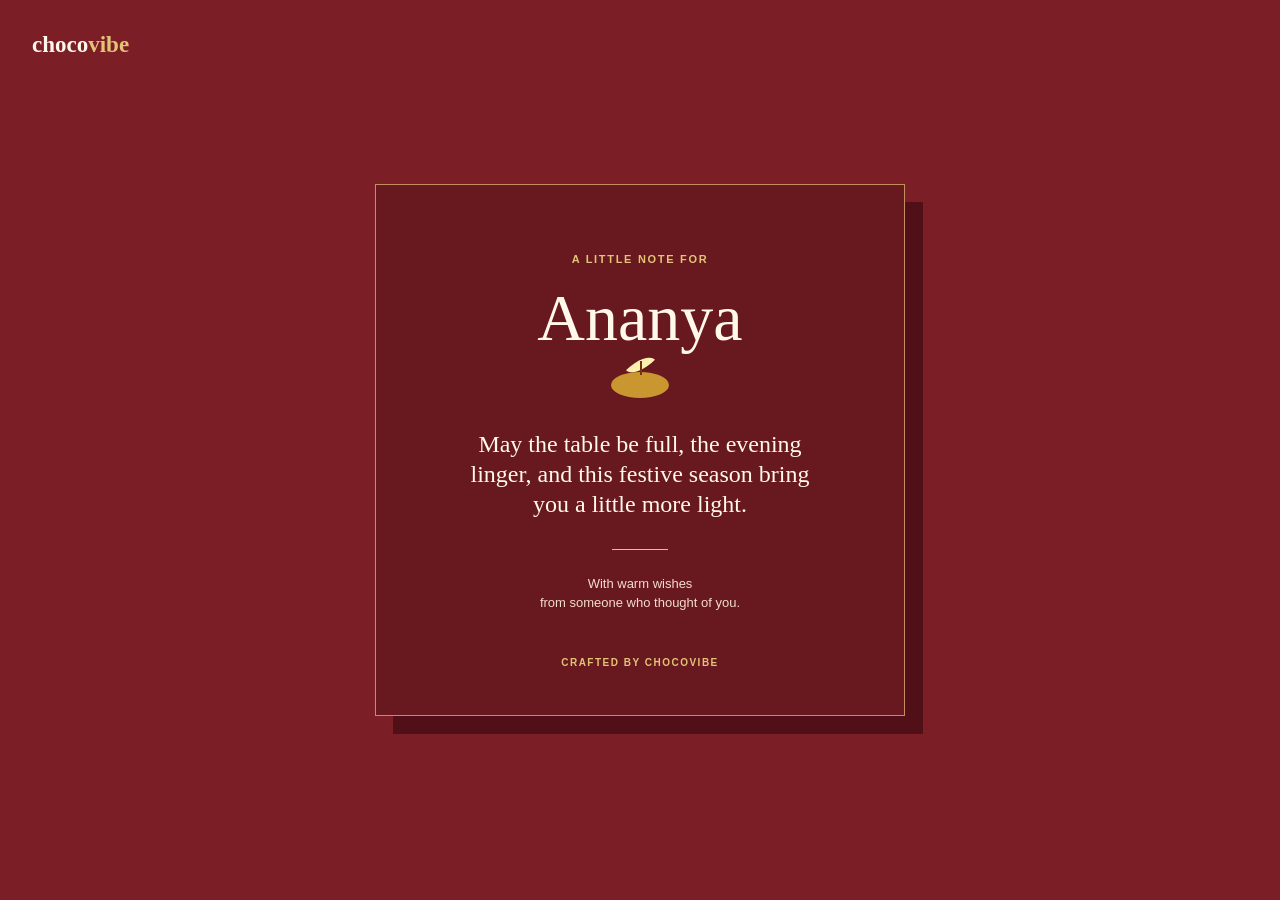
<file: chocovibe/greeting.html>
<!doctype html>
<html lang="en">
  <head>
    <meta charset="UTF-8" />
    <meta name="viewport" content="width=device-width, initial-scale=1.0" />
    <meta name="theme-color" content="#7b1e25" />
    <title>A Chocovibe gift note</title>
    <link rel="stylesheet" href="styles.css" />
  </head>
  <body class="greeting-page">
    <main class="greeting-shell">
      <a class="greeting-brand" href="index.html" aria-label="Chocovibe home">choco<span>vibe</span></a>
      <section class="greeting-card" aria-labelledby="greeting-title">
        <p class="eyebrow">A little note for</p>
        <h1 id="greeting-title">Ananya</h1>
        <div class="diya" aria-hidden="true"><span></span></div>
        <p class="greeting-message">May the table be full, the evening linger, and this festive season bring you a little more light.</p>
        <div class="greeting-rule" aria-hidden="true"></div>
        <p class="greeting-from">With warm wishes<br />from someone who thought of you.</p>
        <p class="greeting-craft">Crafted by Chocovibe</p>
      </section>
    </main>
    <script>
      const giftName = new URLSearchParams(window.location.search).get('to');
      const title = document.getElementById('greeting-title');
      if (giftName && giftName.trim()) title.textContent = giftName.trim().slice(0, 40);
    </script>
  </body>
</html>
</file>
<file: chocovibe/styles.css>
:root {
  --ink: #1c211e;
  --paper: #fbfaf7;
  --paper-deep: #f0ece2;
  --wine: #7b1e25;
  --wine-deep: #5e161c;
  --forest: #173d34;
  --forest-deep: #0e2c25;
  --gold: #c9962f;
  --gold-soft: #e3c477;
  --line: #d9d6cd;
  --muted: #67706b;
  --serif: Georgia, 'Times New Roman', serif;
  --sans: Arial, Helvetica, sans-serif;
}

* { box-sizing: border-box; }

html { scroll-behavior: smooth; }

body {
  margin: 0;
  color: var(--ink);
  background: var(--paper);
  font-family: var(--sans);
  font-size: 16px;
  line-height: 1.45;
}

button, input, select, textarea { font: inherit; }
button, a, select { -webkit-tap-highlight-color: transparent; }
button { cursor: pointer; }
a { color: inherit; text-decoration: none; }

.announcement {
  min-height: 34px;
  padding: 8px 5vw;
  display: flex;
  align-items: center;
  justify-content: space-between;
  gap: 18px;
  color: #f9efe2;
  background: var(--forest);
  font-size: 11px;
  letter-spacing: 1.1px;
  text-transform: uppercase;
}

.announcement p { margin: 0; }
.announcement a { text-decoration: underline; text-underline-offset: 3px; }

.site-header {
  min-height: 76px;
  padding: 0 5vw;
  display: flex;
  align-items: center;
  justify-content: space-between;
  gap: 24px;
  background: var(--paper);
  border-bottom: 1px solid rgba(28, 33, 30, .1);
}

.brand {
  display: inline-flex;
  align-items: center;
  gap: 9px;
  color: var(--ink);
  font-family: var(--serif);
  font-size: 24px;
  font-weight: 700;
  letter-spacing: 0;
  white-space: nowrap;
}

.brand > span:last-child > span { color: var(--wine); }
.brand-mark { display: inline-flex; gap: 2px; align-items: flex-end; height: 18px; }
.brand-mark i { display: block; width: 3px; background: var(--wine); }
.brand-mark i:nth-child(1) { height: 8px; }
.brand-mark i:nth-child(2) { height: 16px; background: var(--gold); }
.brand-mark i:nth-child(3) { height: 11px; }

.main-nav { display: flex; align-items: center; gap: 25px; font-size: 13px; }
.main-nav > a:not(.nav-order) { color: #37423c; }
.main-nav > a:not(.nav-order):hover { color: var(--wine); }
.nav-order { padding: 10px 14px; color: white; background: var(--wine); }
.menu-toggle { display: none; border: 0; color: var(--forest); background: transparent; font-size: 13px; text-transform: uppercase; letter-spacing: 1px; }

.hero {
  position: relative;
  min-height: 560px;
  height: calc(78svh - 34px);
  max-height: 720px;
  overflow: hidden;
  background: var(--wine);
}

.hero-image {
  position: absolute;
  inset: 0;
  background-image: url('assets/hero-hampers.png');
  background-position: center;
  background-size: cover;
}

.hero-content {
  position: relative;
  z-index: 1;
  width: min(550px, 48vw);
  padding: 9.5vh 0 0 8vw;
  color: white;
}

.eyebrow {
  margin: 0 0 16px;
  color: var(--wine);
  font-size: 11px;
  font-weight: 700;
  letter-spacing: 1.7px;
  text-transform: uppercase;
}

.eyebrow.light { color: var(--gold-soft); }

h1, h2, h3, p { overflow-wrap: anywhere; }
h1, h2, h3 { margin-top: 0; font-family: var(--serif); font-weight: 400; letter-spacing: 0; line-height: 1.03; }

.hero h1 { margin-bottom: 10px; font-size: 90px; }
.hero-copy { max-width: 355px; margin: 0 0 34px; font-family: var(--serif); font-size: 28px; line-height: 1.15; }
.hero-actions { display: flex; align-items: center; flex-wrap: wrap; gap: 24px; }

.button {
  display: inline-flex;
  align-items: center;
  justify-content: center;
  min-height: 44px;
  padding: 12px 18px;
  border: 1px solid transparent;
  border-radius: 2px;
  font-size: 12px;
  font-weight: 700;
  letter-spacing: .5px;
  text-transform: uppercase;
  transition: background .2s ease, color .2s ease, border-color .2s ease, transform .2s ease;
}
.button:hover { transform: translateY(-2px); }
.button-light { color: var(--wine-deep); background: #fff7e9; }
.button-dark { color: white; background: var(--forest); }
.button-dark:hover { background: var(--forest-deep); }
.button-gold { color: #32240d; background: var(--gold-soft); }
.button-outline { color: var(--forest); border-color: var(--forest); background: transparent; }
.button-outline:hover { color: white; background: var(--forest); }

.text-link { display: inline-flex; align-items: center; gap: 8px; padding: 2px 0; border: 0; background: transparent; color: var(--wine); font-size: 12px; font-weight: 700; letter-spacing: .4px; text-transform: uppercase; }
.text-link span { font-size: 17px; line-height: 1; transition: transform .2s ease; }
.text-link:hover span { transform: translateX(4px); }
.text-link.light { color: white; }

.hero-note {
  position: absolute;
  z-index: 1;
  bottom: 27px;
  left: 8vw;
  display: flex;
  gap: 18px;
  color: #fff6e9;
  font-size: 10px;
  letter-spacing: 1.2px;
  text-transform: uppercase;
}
.hero-note span + span { padding-left: 18px; border-left: 1px solid rgba(255,255,255,.55); }

.intro-band {
  padding: 28px 8vw;
  display: flex;
  align-items: center;
  justify-content: space-between;
  gap: 30px;
  color: white;
  background: var(--forest);
}
.intro-band > p { max-width: 430px; margin: 0; font-family: var(--serif); font-size: 22px; line-height: 1.18; }
.intro-points { display: flex; flex-wrap: wrap; justify-content: flex-end; gap: 13px 21px; font-size: 11px; letter-spacing: .8px; text-transform: uppercase; }
.intro-points span + span { padding-left: 21px; border-left: 1px solid rgba(255,255,255,.35); }

.section { padding: 112px 8vw; }
.section-head { margin-bottom: 42px; }
.split-head { display: grid; grid-template-columns: 1.15fr .85fr; gap: 60px; align-items: end; }
.section h2 { margin-bottom: 0; font-size: 54px; }
.section-intro { max-width: 410px; margin: 0 0 4px; color: var(--muted); font-size: 16px; }

.hamper-grid { display: grid; grid-template-columns: 1.18fr .91fr .91fr; gap: 18px; }
.hamper-card { border-top: 1px solid var(--ink); background: white; }
.hamper-photo { height: 292px; background-image: url('assets/hero-hampers.png'); background-size: cover; }
.photo-saffron { height: 390px; background-position: 82% 58%; }
.photo-mithai { background-position: 58% 72%; }
.photo-corporate { background-image: url('assets/corporate-hampers.png'); background-position: 52% 69%; }
.hamper-body { padding: 19px 4px 6px; }
.hamper-meta { display: flex; justify-content: space-between; gap: 12px; color: var(--muted); font-size: 10px; font-weight: 700; letter-spacing: 1px; text-transform: uppercase; }
.hamper-card h3 { margin: 13px 0 8px; font-size: 29px; }
.hamper-card p { min-height: 48px; max-width: 340px; margin: 0 0 16px; color: #59635e; font-size: 14px; }
.select-set { padding: 8px 0; border: 0; border-bottom: 1px solid var(--wine); background: transparent; color: var(--wine); font-size: 11px; font-weight: 700; letter-spacing: .9px; text-transform: uppercase; }
.select-set span { padding-left: 7px; font-size: 16px; }
.select-set:hover { color: var(--forest); border-color: var(--forest); }

.builder-wrap { display: grid; grid-template-columns: 1fr 1fr; min-height: 700px; background: var(--paper-deep); }
.builder-visual { min-height: 520px; background-image: url('assets/hero-hampers.png'); background-position: 92% center; background-size: cover; }
.builder-panel { padding: 82px 8vw 76px 6.5vw; }
.builder-panel h2 { max-width: 460px; margin-bottom: 35px; font-size: 48px; }
.field-label { display: block; margin: 0 0 9px; color: #35433b; font-size: 11px; font-weight: 700; letter-spacing: 1px; text-transform: uppercase; }
.field-label span { color: #818881; font-weight: 400; }
select, textarea, .quantity-control, .qr-field-row input {
  width: 100%;
  border: 1px solid #b9beb4;
  border-radius: 0;
  background: #fffefa;
  color: var(--ink);
}
select { height: 48px; padding: 0 15px; }
.form-row { display: grid; grid-template-columns: 1fr 1fr; gap: 25px; margin: 24px 0; }
.quantity-control { height: 46px; display: grid; grid-template-columns: 43px 1fr 43px; }
.quantity-button { border: 0; background: transparent; color: var(--forest); font-size: 23px; }
.quantity-button:first-child { border-right: 1px solid #b9beb4; }
.quantity-button:last-child { border-left: 1px solid #b9beb4; }
.quantity-control input { min-width: 0; border: 0; background: transparent; text-align: center; -moz-appearance: textfield; }
.quantity-control input::-webkit-outer-spin-button, .quantity-control input::-webkit-inner-spin-button { margin: 0; -webkit-appearance: none; }
.swatches { height: 46px; display: flex; align-items: center; gap: 9px; }
.swatch { width: 29px; height: 29px; padding: 3px; border: 1px solid transparent; border-radius: 50%; background: transparent; }
.swatch.selected { border-color: var(--ink); }
.swatch span { display: block; width: 100%; height: 100%; border-radius: 50%; }
.swatch-red { background: var(--wine); }.swatch-green { background: var(--forest); }.swatch-ivory { border: 1px solid #c9c2b1; background: #eee4d2; }
textarea { min-height: 92px; padding: 13px 15px; resize: vertical; }
.field-footer { display: flex; justify-content: space-between; gap: 10px; margin-top: 7px; color: var(--muted); font-size: 11px; }
.field-footer a { color: var(--wine); text-decoration: underline; text-underline-offset: 3px; }
.check-row { position: relative; display: flex; align-items: center; gap: 10px; margin: 23px 0 26px; color: #3f4843; font-size: 13px; cursor: pointer; }
.check-row input { position: absolute; opacity: 0; }
.check-box { width: 17px; height: 17px; flex: 0 0 17px; border: 1px solid #7f8780; background: #fffefa; }
.check-row input:checked + .check-box { border-color: var(--forest); background: var(--forest); box-shadow: inset 0 0 0 4px #fffefa; }
.order-bar { display: flex; align-items: center; justify-content: space-between; gap: 18px; padding-top: 19px; border-top: 1px solid #c7cbc2; }
.order-bar > div { min-width: 0; }
.order-bar span { display: block; margin-bottom: 2px; color: var(--muted); font-size: 10px; font-weight: 700; letter-spacing: 1px; text-transform: uppercase; }
.order-bar strong { display: block; overflow: hidden; font-family: var(--serif); font-size: 19px; font-weight: 400; text-overflow: ellipsis; white-space: nowrap; }
.order-bar .button { flex: 0 0 auto; }

.details { padding-bottom: 96px; }
.centered-head { text-align: center; }.centered-head h2 { max-width: 650px; margin-right: auto; margin-left: auto; }
.detail-grid { display: grid; grid-template-columns: repeat(3, 1fr); border-top: 1px solid var(--ink); }
.detail-grid article { min-height: 235px; padding: 27px 30px 14px 0; }.detail-grid article + article { padding-left: 30px; border-left: 1px solid var(--line); }
.detail-number { color: var(--gold); font-family: var(--serif); font-size: 24px; }
.detail-grid h3 { margin: 47px 0 10px; font-size: 25px; }.detail-grid p { max-width: 280px; margin: 0; color: var(--muted); font-size: 14px; }

.qr-section { display: grid; grid-template-columns: minmax(0, 1.12fr) minmax(340px, .88fr); min-height: 590px; color: white; background: var(--wine); }
.qr-copy { padding: 88px 9vw 76px 8vw; }
.qr-copy h2 { max-width: 570px; margin-bottom: 17px; font-size: 52px; }
.qr-copy > p:not(.eyebrow) { max-width: 500px; margin: 0 0 30px; color: #f6dfd1; }
.qr-input-label { display: block; margin-bottom: 8px; color: #f4cfba; font-size: 11px; font-weight: 700; letter-spacing: 1px; text-transform: uppercase; }
.qr-field-row { display: grid; grid-template-columns: minmax(0, 1fr) auto; max-width: 510px; }.qr-field-row input { min-height: 45px; padding: 0 13px; border-right: 0; }
.copy-link { margin-top: 19px; }.copy-status { display: block; min-height: 18px; margin-top: 5px; color: var(--gold-soft); font-size: 12px; }
.phone-frame { width: 276px; height: 520px; align-self: center; justify-self: center; padding: 11px; border: 8px solid #141a18; border-radius: 34px; background: #141a18; box-shadow: 16px 16px 0 rgba(45, 5, 8, .26); }
.phone-top { height: 24px; display: flex; justify-content: center; align-items: center; background: #141a18; }.phone-top span { width: 67px; height: 6px; border-radius: 4px; background: #2e3531; }
.phone-screen { height: calc(100% - 24px); padding: 39px 24px 20px; text-align: center; background: #f6eddc; color: var(--wine); }
.phone-screen p { margin: 0 0 4px; color: var(--forest); font-size: 10px; font-weight: 700; letter-spacing: 1.8px; }.phone-screen strong { display: block; min-height: 51px; font-family: var(--serif); font-size: 31px; font-weight: 400; line-height: 1.05; }
.qr-card { width: 174px; height: 174px; margin: 29px auto 16px; padding: 7px; background: white; }.qr-card img { display: block; width: 100%; height: 100%; object-fit: contain; }
.phone-screen small { color: var(--forest); font-size: 10px; letter-spacing: .9px; text-transform: uppercase; }

.corporate { display: grid; grid-template-columns: 1.03fr .97fr; padding: 0; background: #f5f2ea; }
.corporate-image { min-height: 590px; background-image: url('assets/corporate-hampers.png'); background-position: center; background-size: cover; }
.corporate-content { padding: 86px 8vw 74px 7vw; }.corporate-content h2 { max-width: 510px; margin-bottom: 21px; font-size: 48px; }.corporate-content > p:not(.eyebrow) { max-width: 510px; margin-bottom: 32px; color: #58635c; }
.corporate-stats { display: flex; gap: 0; margin: 0 0 37px; border-top: 1px solid #bac0b7; border-bottom: 1px solid #bac0b7; }.corporate-stats div { width: 33.33%; padding: 16px 14px 16px 0; }.corporate-stats div + div { padding-left: 14px; border-left: 1px solid #bac0b7; }.corporate-stats strong { display: block; color: var(--wine); font-family: var(--serif); font-size: 29px; font-weight: 400; }.corporate-stats span { display: block; margin-top: 3px; color: var(--muted); font-size: 10px; line-height: 1.25; letter-spacing: .5px; text-transform: uppercase; }

.site-footer { min-height: 218px; padding: 50px 8vw 38px; display: grid; grid-template-columns: 1.2fr .75fr .6fr; gap: 30px; align-items: start; color: #ebeee9; background: #171c19; }.brand-light { color: white; }.brand-light > span:last-child > span { color: var(--gold-soft); }.footer-brand > p { max-width: 230px; margin: 12px 0 0; color: #aeb5ae; font-size: 13px; }.footer-links { display: flex; flex-direction: column; align-items: flex-start; gap: 8px; font-size: 13px; }.footer-links a:hover { color: var(--gold-soft); }.footer-credit { margin: 0; color: #aeb5ae; font-size: 11px; text-align: right; text-transform: uppercase; letter-spacing: .7px; }

.toast { position: fixed; z-index: 10; right: 24px; bottom: 24px; max-width: calc(100vw - 48px); padding: 14px 17px; transform: translateY(140px); color: white; background: var(--forest); box-shadow: 0 10px 24px rgba(14, 44, 37, .22); font-size: 13px; transition: transform .25s ease; }.toast.show { transform: translateY(0); }

.greeting-page { min-height: 100svh; background: var(--wine); }.greeting-shell { position: relative; min-height: 100svh; overflow: hidden; display: grid; place-items: center; padding: 24px; }.greeting-brand { position: absolute; z-index: 1; top: 28px; left: 32px; color: #fff7ec; font-family: var(--serif); font-size: 23px; font-weight: 700; }.greeting-brand span { color: var(--gold-soft); }
.greeting-card { position: relative; z-index: 1; width: min(530px, 100%); padding: 67px 46px 45px; border: 1px solid rgba(231, 196, 119, .7); text-align: center; color: #fff8eb; background: #68181f; box-shadow: 18px 18px 0 #511017; }.greeting-card .eyebrow { color: var(--gold-soft); }.greeting-card h1 { margin-bottom: 20px; font-size: 66px; }.diya { position: relative; width: 58px; height: 26px; margin: 0 auto 31px; border-radius: 50%; background: var(--gold); }.diya::before { position: absolute; top: -21px; left: 23px; width: 13px; height: 28px; border-radius: 100% 0 100% 0; background: #fff0af; content: ''; transform: rotate(45deg); }.diya span { position: absolute; top: -11px; left: 29px; width: 2px; height: 14px; background: #723216; }.greeting-message { max-width: 375px; margin: 0 auto; font-family: var(--serif); font-size: 24px; line-height: 1.25; }.greeting-rule { width: 56px; height: 1px; margin: 30px auto 25px; background: var(--gold-soft); }.greeting-from { margin: 0; color: #f6dccc; font-size: 13px; }.greeting-craft { margin: 43px 0 0; color: var(--gold-soft); font-size: 10px; font-weight: 700; letter-spacing: 1.5px; text-transform: uppercase; }

@media (max-width: 900px) {
  .site-header { min-height: 68px; }.main-nav { gap: 16px; }.main-nav > a { font-size: 12px; }.hero-content { padding-left: 6vw; }.hero-note { left: 6vw; }.section { padding-right: 6vw; padding-left: 6vw; }.split-head { gap: 35px; }.section h2 { font-size: 45px; }.builder-panel { padding: 65px 6vw; }.qr-copy { padding-left: 6vw; padding-right: 6vw; }.corporate-content { padding: 65px 6vw; }.site-footer { padding-right: 6vw; padding-left: 6vw; }
}

@media (max-width: 680px) {
  .announcement { justify-content: center; padding-right: 16px; padding-left: 16px; font-size: 9px; }.announcement a { display: none; }.site-header { position: relative; padding: 0 20px; }.brand { font-size: 22px; }.menu-toggle { display: block; }.main-nav { position: absolute; z-index: 3; top: 100%; right: 0; left: 0; display: none; padding: 18px 20px 21px; align-items: stretch; flex-direction: column; gap: 16px; background: var(--paper); border-bottom: 1px solid var(--line); }.main-nav.open { display: flex; }.main-nav > a { font-size: 13px; }.nav-order { text-align: center; }
  .hero { min-height: 570px; height: calc(79svh - 34px); max-height: 640px; }.hero-image { background-position: 60% center; }.hero::after { position: absolute; z-index: 0; inset: 0; background: rgba(91, 16, 23, .38); content: ''; }.hero-content { width: min(430px, 88vw); padding: 61px 0 0 7vw; }.hero h1 { font-size: 62px; }.hero-copy { max-width: 305px; font-size: 24px; }.hero-actions { gap: 20px; }.hero-note { bottom: 20px; left: 7vw; max-width: 260px; gap: 12px; font-size: 9px; }.hero-note span + span { padding-left: 12px; }
  .intro-band { padding: 25px 7vw; display: block; }.intro-band > p { font-size: 20px; }.intro-points { justify-content: flex-start; margin-top: 18px; gap: 10px 14px; font-size: 9px; }.intro-points span + span { padding-left: 14px; }
  .section { padding: 68px 7vw; }.split-head { display: block; }.section-head { margin-bottom: 29px; }.section h2 { font-size: 38px; }.section-intro { margin-top: 17px; font-size: 15px; }.hamper-grid { display: block; }.hamper-card { margin-bottom: 38px; }.hamper-card:last-child { margin-bottom: 0; }.hamper-photo, .photo-saffron { height: 310px; }.hamper-card h3 { font-size: 29px; }.hamper-card p { min-height: 0; }
  .builder-wrap { display: block; }.builder-visual { min-height: 335px; background-position: 80% center; }.builder-panel { padding: 56px 7vw 60px; }.builder-panel h2 { margin-bottom: 29px; font-size: 39px; }.form-row { gap: 18px; }.order-bar { align-items: flex-start; flex-direction: column; }.order-bar .button { width: 100%; }
  .details { padding-bottom: 53px; }.centered-head { text-align: left; }.detail-grid { display: block; }.detail-grid article, .detail-grid article + article { min-height: 0; padding: 22px 0 30px; border-left: 0; border-bottom: 1px solid var(--line); }.detail-grid article:last-child { border-bottom: 0; }.detail-grid h3 { margin-top: 23px; }
  .qr-section { display: flex; min-height: 0; flex-direction: column; }.qr-copy { padding: 64px 7vw 36px; }.qr-copy h2 { font-size: 40px; }.qr-field-row { display: block; }.qr-field-row input { border-right: 1px solid #b9beb4; }.qr-field-row .button { width: 100%; margin-top: 10px; }.phone-frame { margin: 0 0 61px; transform: scale(.88); transform-origin: top center; margin-bottom: -3px; }
  .corporate { display: flex; flex-direction: column; }.corporate-image { min-height: 420px; }.corporate-content { padding: 60px 7vw; }.corporate-content h2 { font-size: 39px; }.corporate-stats { margin-bottom: 30px; }.corporate-stats strong { font-size: 26px; }.corporate-stats span { font-size: 9px; }
  .site-footer { min-height: 0; display: block; padding: 43px 7vw 32px; }.footer-links { margin: 30px 0; }.footer-credit { text-align: left; }
  .greeting-brand { top: 20px; left: 20px; }.greeting-card { padding: 55px 25px 38px; box-shadow: 10px 10px 0 #511017; }.greeting-card h1 { font-size: 51px; }.greeting-message { font-size: 22px; }
}

@media (max-width: 390px) {
  .hero h1 { font-size: 56px; }.hero-copy { font-size: 22px; }.form-row { display: block; }.form-row > div + div { margin-top: 18px; }.section h2, .builder-panel h2, .qr-copy h2, .corporate-content h2 { font-size: 35px; }.phone-frame { transform: scale(.79); margin-bottom: -52px; }
}
</file>
